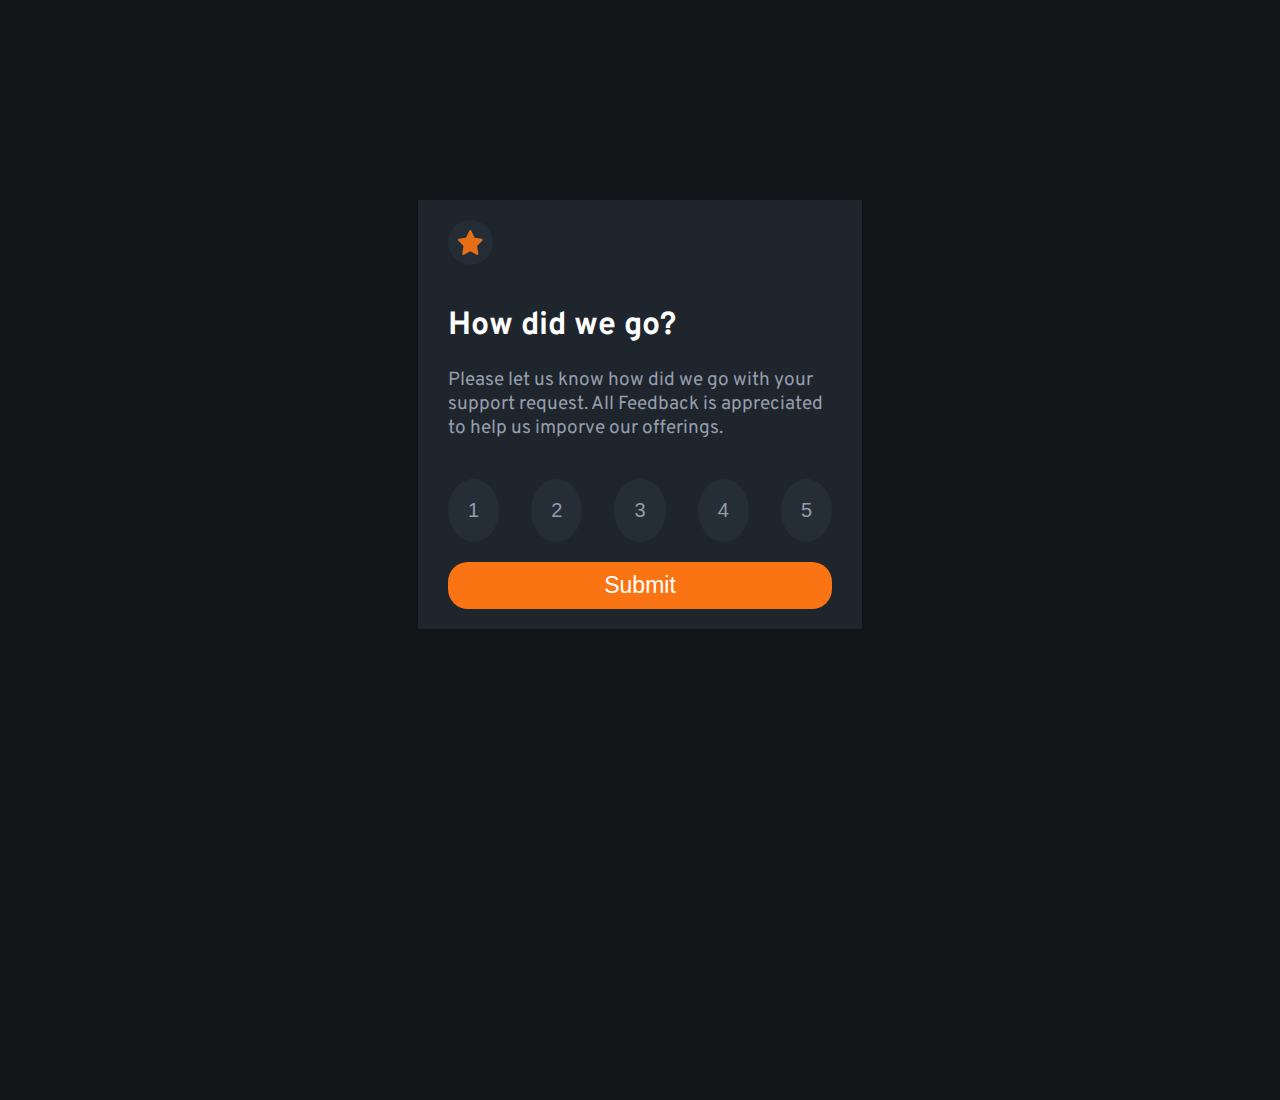
<file: 2. Rating Component/index.html>
<!DOCTYPE html>
<html lang="en">
<head>
  <meta charset="UTF-8">
  <meta name="viewport" content="width=device-width, initial-scale=1.0"> <!-- displays site properly based on user's device -->

  <link rel="stylesheet" href="style.css" >

  <title>Review Challange</title>

  </style>
</head>
<body>

  <div class="container">
      <div class="star">
        <img src = "images/icon-star.svg" alt="Icon"/>
      </div>

      <div class = "introduction">
        <h1> How did we go?</h1>
        <p>Please let us know how did we go with your support request. All Feedback
          is appreciated to help us imporve our offerings.</p>
        </p>
      </div>

      <div class = "ratings">
        <button>1</button>
        <button>2</button>
        <button>3</button>
        <button>4</button>
        <button>5</button>
      </div>

      <button class="submit">Submit</button>
  </div>

</body>
</html>
</file>
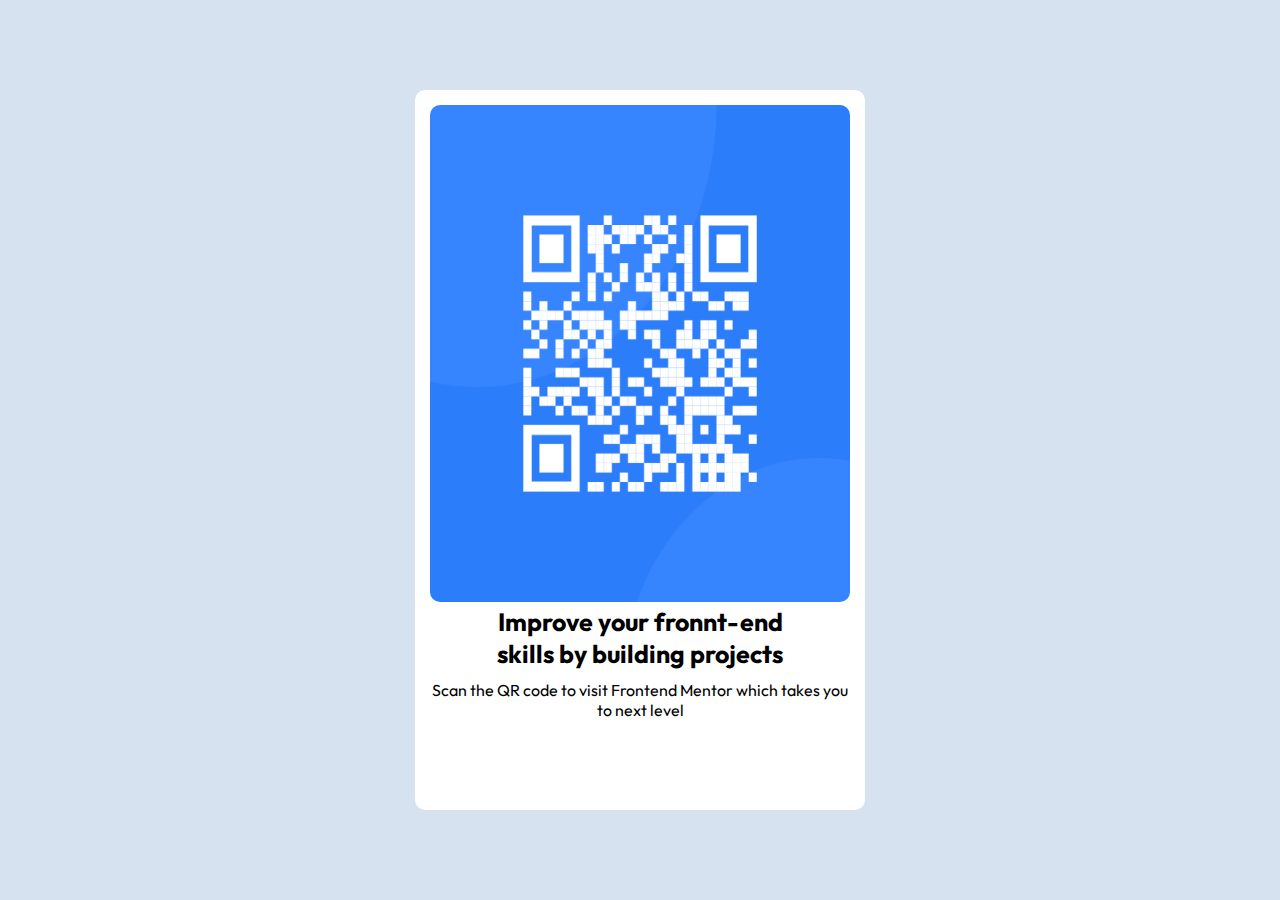
<file: qr-code-component-main/index.html>
<!DOCTYPE html>
<html lang="en">
  <head>
    <title>Frontend Mentor | QR code component</title>
    <link rel="stylesheet" href="styles.css" />
  </head>
  <body>
    <div class="container">
      <img src="images/image-qr-code.png" alt="this is Qr" />
      <h1>Improve your fronnt-end skills by building projects</h1>
      <p>
        Scan the QR code to visit Frontend Mentor which takes you to next level
      </p>
    </div>
  </body>
</html>
</file>
<file: 2. Rating Component/style.css>
@import url('https://fonts.googleapis.com/css2?family=Overpass:wght@300;400;700&display=swap');

:root {
  --White: hsl(0, 0%, 100%);
  --LightGrey: hsl(217, 12%, 63%);
  --MediumGrey: hsl(216, 12%, 54%);
  --DarkBlue: hsl(213, 19%, 18%);
  --VeryDarkBlue: hsl(216, 12%, 8%);
}

body {
  margin: 0;
  padding: 0;
  font-family: 'Overpass', sans-serif;

  background-color: var(--VeryDarkBlue);
  height: 100vh;
}

.container {
  display: flex;
  flex-direction: column;
  justify-content: center;
  width: 30%;
  margin: auto;
  margin-top: 200px;

  gap: 20px;

  padding: 20px 30px;

  background-color: hsl(214, 18%, 15%);
  color: var(--White);
}

.container .star {
  background-color: var(--DarkBlue);
  opacity: 0.9;
  width: 25px;
  height: 25px;
  padding: 10px;
  border-radius: 50%;

  font-size: 1.2rem;
}
.container .star img {
  width: 25px;
  height: 25px;
}

.container .introduction p {
  color: var(--LightGrey);
  font-size: 19px;
}
.container .ratings {
  display: flex;
  justify-content: space-between;
}
.container .ratings button {
  background-color: hsl(213, 19%, 18%);
  border: none;
  font-size: 20px;
  color: var(--LightGrey);

  border-radius: 50%;
  padding: 20px;
}
.container .ratings button:hover {
  background-color: hsl(25, 97%, 53%);
  color: white;
}

.container .submit {
  background-color: hsl(25, 97%, 53%);
  color: white;
  font-size: 23px;
  border-radius: 20px;
  border: none;
  padding: 10px 0px;
}

.container .submit:hover {
  background-color: white;
  color: hsl(25, 97%, 53%);
}
</file>
<file: qr-code-component-main/styles.css>
@import url('https://fonts.googleapis.com/css2?family=Outfit:wght@400;700&display=swap');

:root {
  --white: hsl(0, 0%, 100%);
  --darkGray: hsl(212, 45%, 89%);
  --Grayishblue: hsl(220, 15%, 55%);
  --Darkblue: hsl(218, 44%, 22%);
}
* {
  margin: 0;
  padding: 0;
  box-sizing: border-box;
}

body {
  font-family: 'Outfit', sans-serif;

  display: flex;
  height: 100vh;
  justify-content: center;
  align-items: center;
  background-color: var(--darkGray);
}

.container {
  width: 450px;
  height: 80%;
  text-align: center;
  background-color: white;
  padding: 15px;
  border-radius: 10px;
}

img {
  width: 100%;
  height: 72%;
  border-radius: 10px;
}

.container h1 {
  padding: 0px 40px;
  margin-bottom: 10px;
  font-size: 25px;
}
</file>
